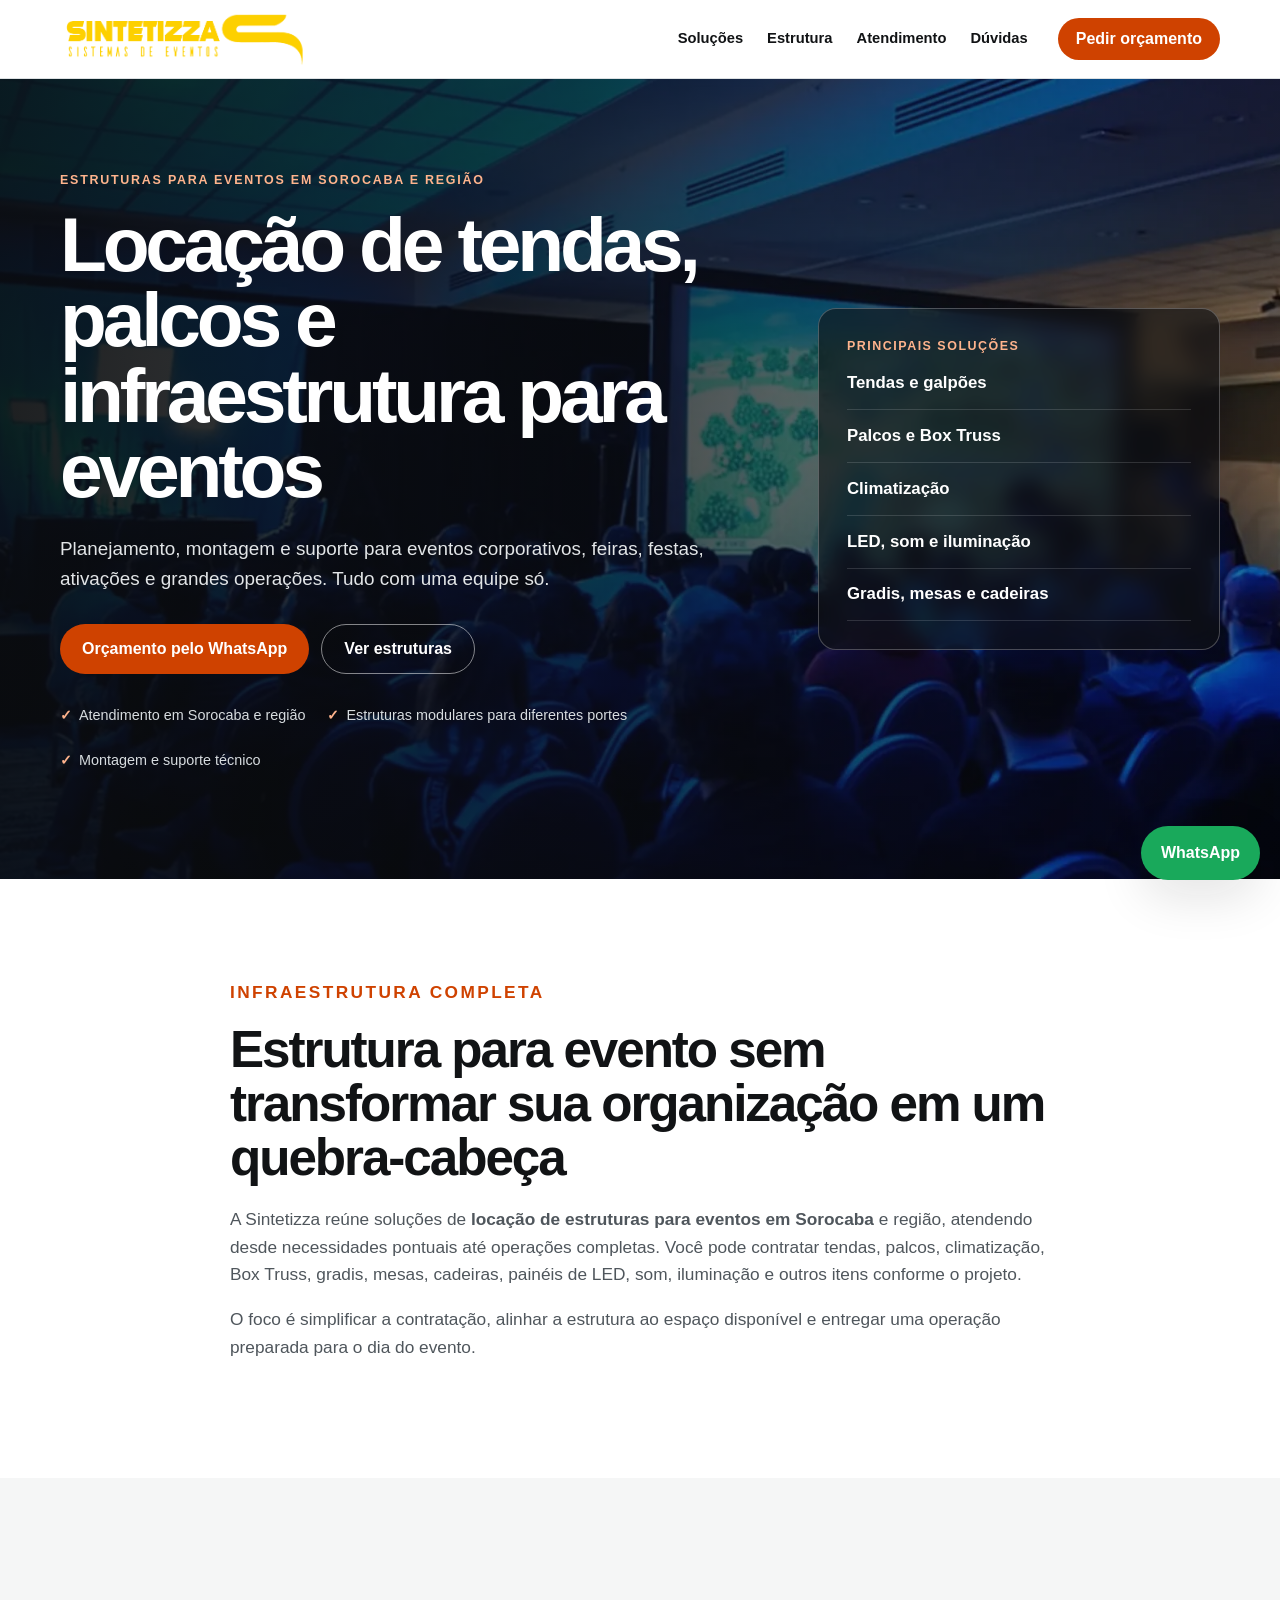
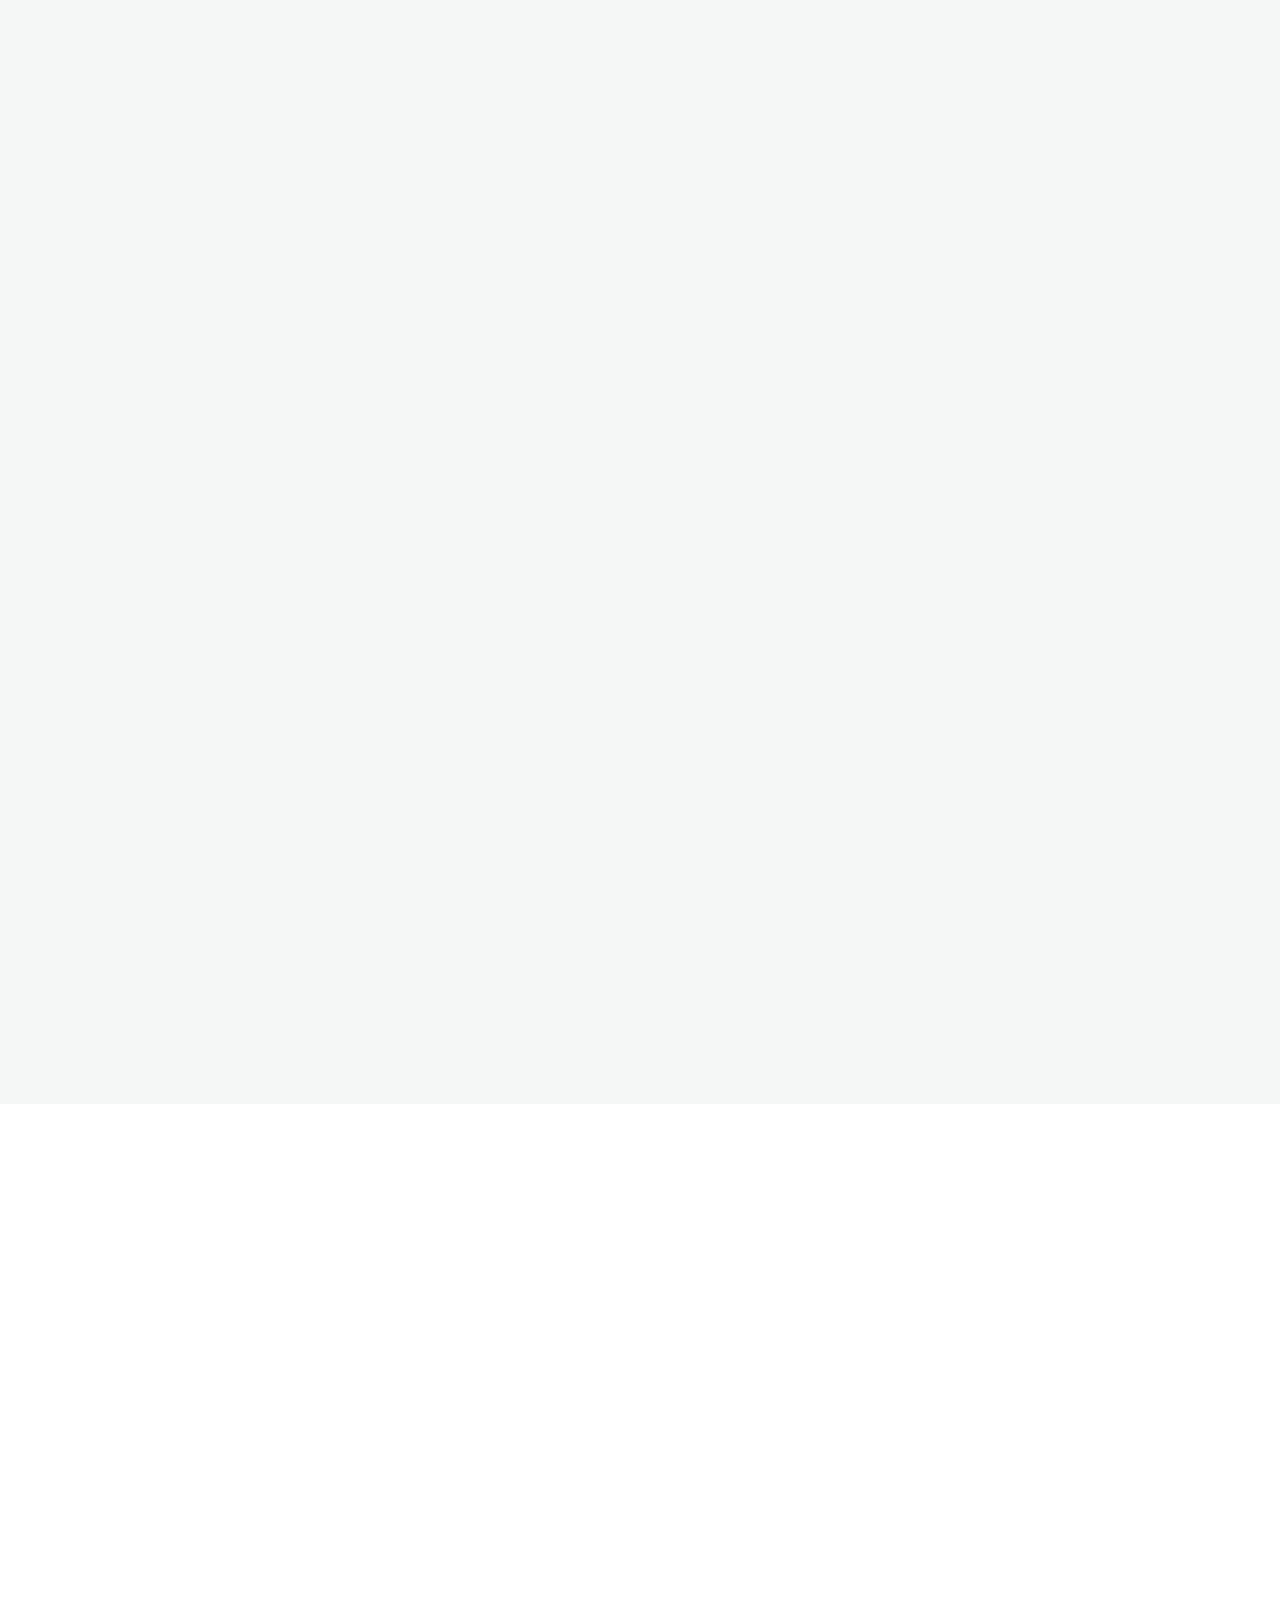
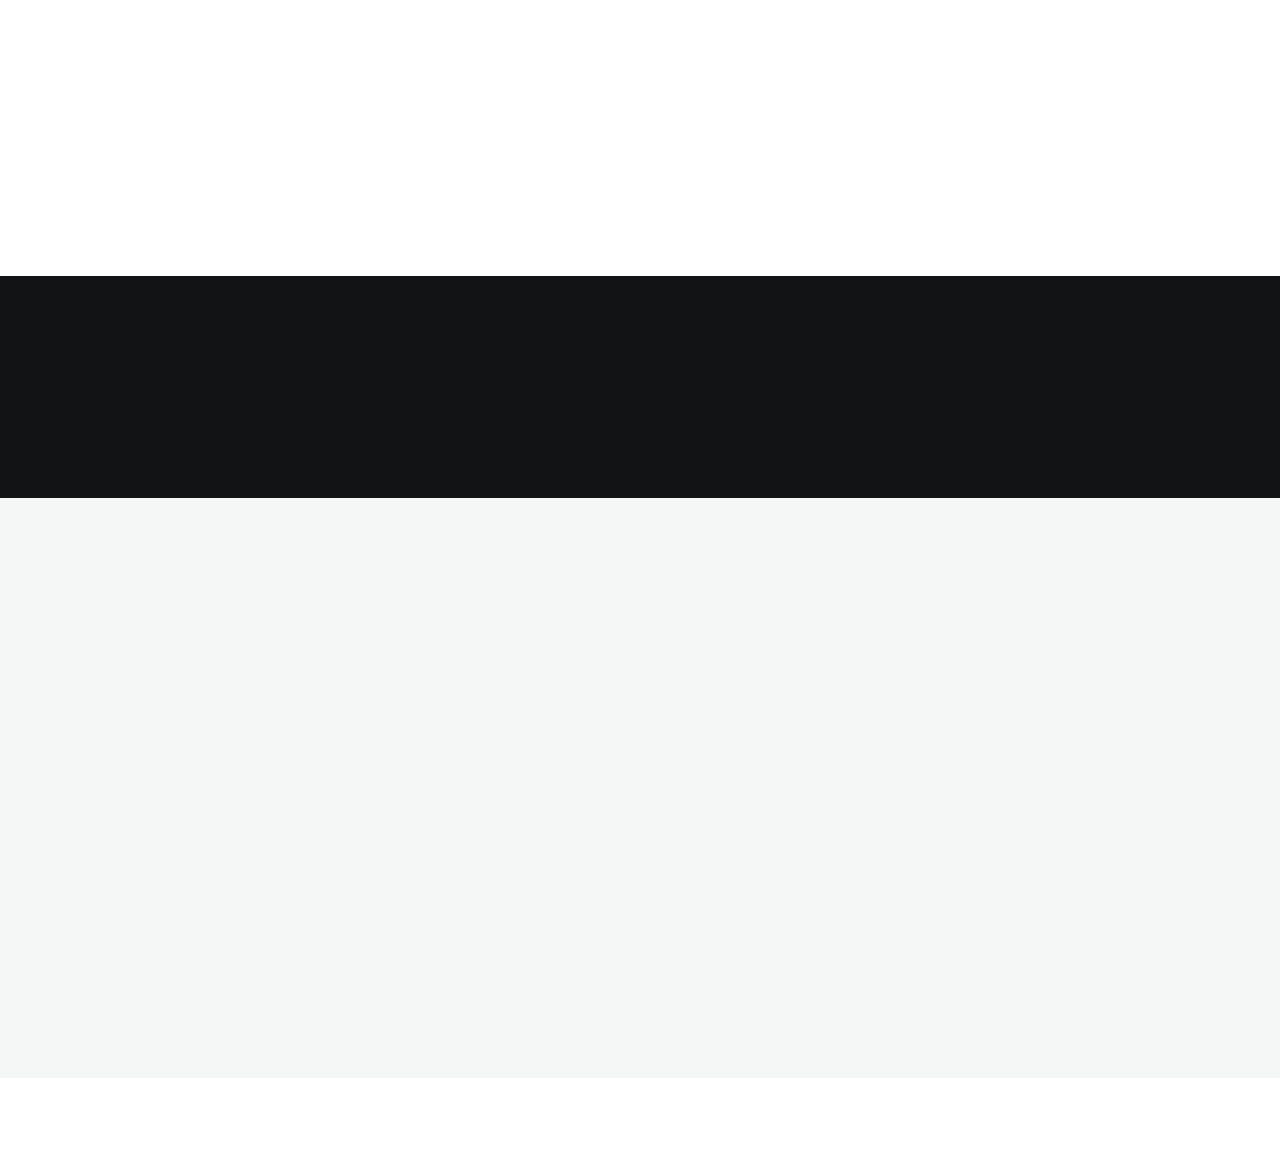
<file: index.html>
<!DOCTYPE html>
<html lang="pt-BR">
<head>
  <meta charset="UTF-8">
  <!-- Google Tag Manager -->
  <script>(function(w,d,s,l,i){w[l]=w[l]||[];w[l].push({'gtm.start':
  new Date().getTime(),event:'gtm.js'});var f=d.getElementsByTagName(s)[0],
  j=d.createElement(s),dl=l!='dataLayer'?'&l='+l:'';j.async=true;j.src=
  'https://www.googletagmanager.com/gtm.js?id='+i+dl;f.parentNode.insertBefore(j,f);
  })(window,document,'script','dataLayer','GTM-KL7K7G6X');</script>
  <!-- End Google Tag Manager -->
  <meta name="viewport" content="width=device-width, initial-scale=1.0">
  <title>Locação de Tendas, Palcos e Estruturas para Eventos em Sorocaba | Sintetizza</title>
  <meta name="description" content="Locação e montagem de tendas, palcos, galpões, climatizadores, Box Truss, painéis de LED, gradis e estruturas para eventos em Sorocaba e região. Peça seu orçamento pelo WhatsApp.">
  <meta name="robots" content="index,follow,max-image-preview:large,max-snippet:-1,max-video-preview:-1">
  <meta name="author" content="Sintetizza Estruturas">
  <meta name="theme-color" content="#101214">
  <link rel="canonical" href="https://sintetizzalocacoes.com.br/">
  <link rel="icon" type="image/png" href="assets/images/favicon.png">
  <link rel="apple-touch-icon" href="assets/images/icon.png">
  <link rel="manifest" href="site.webmanifest">
  <link rel="preload" as="image" href="assets/images/optimized/eventos-corporativos-960.webp" type="image/webp" media="(max-width: 620px)" fetchpriority="high">
  <link rel="preload" as="image" href="assets/images/optimized/eventos-corporativos-1600.webp" type="image/webp" media="(min-width: 621px)" fetchpriority="high">
  <link rel="stylesheet" href="css/lp-seo.css">

  <meta property="og:type" content="website">
  <meta property="og:locale" content="pt_BR">
  <meta property="og:site_name" content="Sintetizza Estruturas">
  <meta property="og:title" content="Estruturas para Eventos em Sorocaba | Sintetizza">
  <meta property="og:description" content="Tendas, palcos, galpões, climatização, Box Truss, LED e infraestrutura completa para eventos.">
  <meta property="og:url" content="https://www.sintetizzalocacoes.com.br/">
  <meta property="og:image" content="https://www.sintetizzalocacoes.com.br/assets/images/original/eventos-corporativos.png">
  <meta name="twitter:card" content="summary_large_image">

  <script type="application/ld+json">
  {
    "@context":"https://schema.org",
    "@graph":[
      {
        "@type":["LocalBusiness","EventService"],
        "@id":"https://www.sintetizzalocacoes.com.br/#empresa",
        "name":"Sintetizza Estruturas",
        "legalName":"Sintetizza Locações e Infraestrutura para Eventos Ltda",
        "url":"https://www.sintetizzalocacoes.com.br/",
        "telephone":"+5515998353108",
        "email":"comercial@sintetizzalocacoes.com.br",
        "image":"https://www.sintetizzalocacoes.com.br/assets/images/original/eventos-corporativos.png",
        "logo":"https://www.sintetizzalocacoes.com.br/assets/images/logo.png",
        "description":"Locação e montagem de tendas, palcos, galpões, climatizadores, Box Truss, gradis, painéis de LED, som, iluminação e estruturas para eventos em Sorocaba e região.",
        "address":{"@type":"PostalAddress","addressLocality":"Sorocaba","addressRegion":"SP","addressCountry":"BR"},
        "areaServed":[
          {"@type":"City","name":"Sorocaba"},
          {"@type":"City","name":"Votorantim"},
          {"@type":"City","name":"Itu"},
          {"@type":"City","name":"Campinas"},
          {"@type":"City","name":"Jundiaí"},
          {"@type":"City","name":"São Paulo"}
        ]
      },
      {
        "@type":"WebSite",
        "@id":"https://www.sintetizzalocacoes.com.br/#website",
        "url":"https://www.sintetizzalocacoes.com.br/",
        "name":"Sintetizza Estruturas",
        "inLanguage":"pt-BR",
        "publisher":{"@id":"https://www.sintetizzalocacoes.com.br/#empresa"}
      },
      {
        "@type":"FAQPage",
        "mainEntity":[
          {"@type":"Question","name":"A Sintetizza atende eventos fora de Sorocaba?","acceptedAnswer":{"@type":"Answer","text":"Sim. A Sintetizza atende Sorocaba, cidades da Região Metropolitana e outras localidades do interior de São Paulo conforme o porte e a operação do evento."}},
          {"@type":"Question","name":"Quais estruturas podem ser locadas?","acceptedAnswer":{"@type":"Answer","text":"A Sintetizza trabalha com tendas, galpões, palcos, Box Truss, gradis, mesas e cadeiras, climatizadores, arquibancadas, painéis de LED, som, iluminação e outros itens de infraestrutura para eventos."}},
          {"@type":"Question","name":"Posso pedir apenas uma parte da infraestrutura?","acceptedAnswer":{"@type":"Answer","text":"Sim. O orçamento pode ser montado com itens específicos ou com um conjunto de soluções conforme o formato, público e local do evento."}},
          {"@type":"Question","name":"Como solicitar orçamento?","acceptedAnswer":{"@type":"Answer","text":"O orçamento pode ser solicitado diretamente pelo WhatsApp informando cidade, data, tipo de evento, público estimado e estruturas desejadas."}}
        ]
      }
    ]
  }
  </script>
</head>
<body>
<!-- Google Tag Manager (noscript) -->
<noscript><iframe src="https://www.googletagmanager.com/ns.html?id=GTM-KL7K7G6X"
height="0" width="0" style="display:none;visibility:hidden"></iframe></noscript>
<!-- End Google Tag Manager (noscript) -->
<header class="site-header">
  <div class="wrap nav">
    <a class="brand" href="#inicio" aria-label="Sintetizza Estruturas - início">
      <img src="assets/images/logo.png" alt="Sintetizza Estruturas" width="180" height="70" decoding="async">
    </a>
    <nav aria-label="Navegação principal">
      <a href="#solucoes">Soluções</a>
      <a href="#estrutura">Estrutura</a>
      <a href="#atendimento">Atendimento</a>
      <a href="#faq">Dúvidas</a>
    </nav>
    <a class="btn btn-small" href="https://wa.me/5515998353108?text=Olá%20Sintetizza,%20quero%20um%20orçamento%20para%20meu%20evento." target="_blank" rel="noopener">Pedir orçamento</a>
  </div>
</header>

<main id="inicio">
  <section class="hero">
    <div class="hero-bg" aria-hidden="true"></div>
    <div class="wrap hero-grid">
      <div class="hero-copy">
        <p class="eyebrow">Estruturas para eventos em Sorocaba e região</p>
        <h1>Locação de tendas, palcos e infraestrutura para eventos</h1>
        <p class="lead">Planejamento, montagem e suporte para eventos corporativos, feiras, festas, ativações e grandes operações. Tudo com uma equipe só.</p>
        <div class="actions">
          <a class="btn" href="https://wa.me/5515998353108?text=Olá%20Sintetizza,%20quero%20um%20orçamento.%20Meu%20evento%20será%20em:" target="_blank" rel="noopener">Orçamento pelo WhatsApp</a>
          <a class="btn btn-ghost" href="#solucoes">Ver estruturas</a>
        </div>
        <ul class="hero-points" aria-label="Diferenciais">
          <li>Atendimento em Sorocaba e região</li>
          <li>Estruturas modulares para diferentes portes</li>
          <li>Montagem e suporte técnico</li>
        </ul>
      </div>
      <aside class="hero-card" aria-label="Principais soluções">
        <span>Principais soluções</span>
        <strong>Tendas e galpões</strong>
        <strong>Palcos e Box Truss</strong>
        <strong>Climatização</strong>
        <strong>LED, som e iluminação</strong>
        <strong>Gradis, mesas e cadeiras</strong>
      </aside>
    </div>
  </section>

  <section class="seo-intro section">
    <div class="wrap narrow">
      <p class="eyebrow dark">Infraestrutura completa</p>
      <h2>Estrutura para evento sem transformar sua organização em um quebra-cabeça</h2>
      <p>A Sintetizza reúne soluções de <strong>locação de estruturas para eventos em Sorocaba</strong> e região, atendendo desde necessidades pontuais até operações completas. Você pode contratar tendas, palcos, climatização, Box Truss, gradis, mesas, cadeiras, painéis de LED, som, iluminação e outros itens conforme o projeto.</p>
      <p>O foco é simplificar a contratação, alinhar a estrutura ao espaço disponível e entregar uma operação preparada para o dia do evento.</p>
    </div>
  </section>

  <section id="solucoes" class="section alt">
    <div class="wrap">
      <div class="section-head">
        <div>
          <p class="eyebrow dark">Soluções</p>
          <h2>O que você pode locar para o seu evento</h2>
        </div>
        <p>Uma LP enxuta para o usuário chegar, entender o que a Sintetizza faz e pedir orçamento sem passear por um labirinto de páginas.</p>
      </div>
      <div class="cards visual-services">
        <a class="card visual-card" href="https://wa.me/5515998353108?text=Olá%20Sintetizza,%20quero%20um%20orçamento%20para%20locação%20de%20tendas." target="_blank" rel="noopener" aria-label="Pedir orçamento para locação de tendas">
          <img src="assets/images/optimized/tendas-800.webp" alt="Locação de tendas para eventos em Sorocaba" loading="lazy" decoding="async" fetchpriority="low" width="1080" height="1080">
          <div class="visual-card-overlay"><span>01</span><h3>Locação de Tendas</h3><p>Tendas e coberturas para eventos.</p></div>
        </a>
        <a class="card visual-card" href="https://wa.me/5515998353108?text=Olá%20Sintetizza,%20quero%20um%20orçamento%20para%20locação%20de%20climatizadores." target="_blank" rel="noopener" aria-label="Pedir orçamento para locação de climatizadores">
          <img src="assets/images/optimized/climatizadores-800.webp" alt="Locação de climatizadores para eventos em Sorocaba" loading="lazy" decoding="async" fetchpriority="low" width="1080" height="1080">
          <div class="visual-card-overlay"><span>02</span><h3>Locação de Climatizadores</h3><p>Conforto térmico para tendas e ambientes temporários.</p></div>
        </a>
        <a class="card visual-card" href="https://wa.me/5515998353108?text=Olá%20Sintetizza,%20quero%20um%20orçamento%20para%20locação%20de%20banheiros%20químicos." target="_blank" rel="noopener" aria-label="Pedir orçamento para locação de banheiros químicos">
          <img src="assets/images/original/banheiro-quimico-interior.jpeg" onerror="this.onerror=null;this.src='assets/images/original/banheiros-quimicos-novo.webp'" alt="Banheiro químico para locação em eventos em Sorocaba" loading="lazy" decoding="async" fetchpriority="low" width="1200" height="1600">
          <div class="visual-card-overlay"><span>03</span><h3>Locação de Banheiros Químicos</h3><p>Solução prática para áreas de público e operação.</p></div>
        </a>
        <a class="card visual-card" href="https://wa.me/5515998353108?text=Olá%20Sintetizza,%20quero%20um%20orçamento%20para%20palco%20e%20Box%20Truss." target="_blank" rel="noopener" aria-label="Pedir orçamento para palco e Box Truss">
          <img src="assets/images/optimized/boxtruss-800.webp" alt="Locação de palco e Box Truss para eventos" loading="lazy" decoding="async" fetchpriority="low" width="1080" height="1080">
          <div class="visual-card-overlay"><span>04</span><h3>Palcos e Box Truss</h3><p>Estruturas para cenografia, som e iluminação.</p></div>
        </a>
        <a class="card visual-card" href="https://wa.me/5515998353108?text=Olá%20Sintetizza,%20quero%20um%20orçamento%20para%20painel%20de%20LED." target="_blank" rel="noopener" aria-label="Pedir orçamento para painel de LED">
          <img src="assets/images/optimized/painel-led-800.webp" alt="Locação de painel de LED para eventos" loading="lazy" decoding="async" fetchpriority="low" width="1080" height="1080">
          <div class="visual-card-overlay"><span>05</span><h3>Locação de Painel de LED</h3><p>Vídeo para apresentações, feiras e ativações.</p></div>
        </a>
        <a class="card visual-card" href="https://wa.me/5515998353108?text=Olá%20Sintetizza,%20quero%20um%20orçamento%20para%20gradis." target="_blank" rel="noopener" aria-label="Pedir orçamento para gradis">
          <img src="assets/images/optimized/gradil-metal-800.webp" alt="Locação de gradis para eventos" loading="lazy" decoding="async" fetchpriority="low" width="1080" height="1080">
          <div class="visual-card-overlay"><span>06</span><h3>Locação de Gradis</h3><p>Organização de circulação e áreas de público.</p></div>
        </a>
      </div>
    </div>
  </section>

  <section id="estrutura" class="section">
    <div class="wrap split">
      <div class="media" role="img" aria-label="Estrutura de galpão para evento montada pela Sintetizza"></div>
      <div class="content">
        <p class="eyebrow dark">Do planejamento à montagem</p>
        <h2>Uma estrutura pensada para o espaço, público e formato do evento</h2>
        <p>Não existe uma combinação única para todo evento. O dimensionamento depende do local, circulação, número de pessoas, programação, áreas técnicas e necessidades de operação.</p>
        <ul class="checklist">
          <li>Definição dos itens necessários</li>
          <li>Combinação de estruturas em um único orçamento</li>
          <li>Planejamento de montagem e desmontagem</li>
          <li>Suporte para eventos de diferentes portes</li>
        </ul>
        <a class="text-link" href="https://wa.me/5515998353108?text=Olá%20Sintetizza,%20quero%20ajuda%20para%20definir%20a%20estrutura%20do%20meu%20evento." target="_blank" rel="noopener">Falar sobre meu evento →</a>
      </div>
    </div>
  </section>

  <section class="section stats">
    <div class="wrap stats-grid">
      <div><strong>2019</strong><span>empresa fundada em Sorocaba</span></div>
      <div><strong>1 equipe</strong><span>para integrar diferentes soluções</span></div>
      <div><strong>SP</strong><span>atendimento regional conforme a operação</span></div>
    </div>
  </section>

  <section id="atendimento" class="section alt">
    <div class="wrap">
      <div class="section-head">
        <div>
          <p class="eyebrow dark">atendimentos</p>
          <h2>Atendimento em Sorocaba e outras cidades de São Paulo</h2>
        </div>
        <p>A base da Sintetizza fica em Sorocaba e o atendimento pode alcançar outras cidades conforme o porte, logística e estrutura necessária.</p>
      </div>
      <div class="cities" aria-label="Principais cidades atendidas">
        <span>Sorocaba</span><span>Votorantim</span><span>Itu</span><span>Campinas</span><span>Jundiaí</span><span>São Paulo</span>
      </div>
      <p class="local-copy">Se você procura <strong>locação de tendas em Sorocaba</strong>, <strong>palco para evento em Sorocaba</strong>, <strong>galpão para evento</strong>, <strong>climatizador para eventos</strong> ou uma empresa de <strong>infraestrutura para eventos no interior de São Paulo</strong>, envie a data, cidade e formato do evento para receber uma orientação inicial.</p>
    </div>
  </section>

  <section class="section process">
    <div class="wrap">
      <p class="eyebrow dark">Como funciona</p>
      <h2>Do primeiro contato ao evento</h2>
      <div class="steps">
        <article><b>1</b><h3>Conte o evento</h3><p>Envie cidade, data, público estimado e o que você já sabe que precisa.</p></article>
        <article><b>2</b><h3>Definimos a estrutura</h3><p>A equipe organiza os itens e a solução mais adequada ao formato.</p></article>
        <article><b>3</b><h3>Receba o orçamento</h3><p>Você recebe uma proposta alinhada aos itens, operação e logística.</p></article>
        <article><b>4</b><h3>Montagem e suporte</h3><p>A estrutura é preparada conforme o planejamento combinado.</p></article>
      </div>
    </div>
  </section>

  <section id="faq" class="section alt">
    <div class="wrap faq-wrap">
      <div>
        <p class="eyebrow dark">Perguntas frequentes</p>
        <h2>Dúvidas antes de pedir orçamento</h2>
        <p>Respostas objetivas ajudam o visitante e também dão contexto semântico para mecanismos de busca.</p>
      </div>
      <div class="faq-list">
        <details open><summary>A Sintetizza atende eventos fora de Sorocaba?</summary><p>Sim. O atendimento pode incluir cidades da Região Metropolitana de Sorocaba e outras localidades do interior de São Paulo, conforme a logística e o porte do evento.</p></details>
        <details><summary>Quais estruturas posso locar?</summary><p>Tendas, galpões, palcos, Box Truss, gradis, mesas, cadeiras, climatizadores, arquibancadas, painéis de LED, som, iluminação e outras soluções de infraestrutura.</p></details>
        <details><summary>Posso contratar somente uma tenda ou climatizadores?</summary><p>Sim. A contratação pode ser pontual ou combinar diferentes itens em uma mesma operação.</p></details>
        <details><summary>O que devo enviar para receber orçamento?</summary><p>Data, cidade, tipo de evento, público estimado, local e os itens de estrutura que você já identificou. Se ainda não souber tudo, a equipe pode ajudar a organizar a necessidade.</p></details>
      </div>
    </div>
  </section>

  <section class="cta">
    <div class="wrap cta-inner">
      <div>
        <p class="eyebrow">Seu evento começa pela estrutura certa</p>
        <h2>Envie os dados do evento e peça seu orçamento</h2>
        <p>Quanto mais informações você enviar, mais rápido a equipe consegue entender a operação.</p>
      </div>
      <a class="btn btn-light" href="https://wa.me/5515998353108?text=Olá%20Sintetizza.%20Quero%20um%20orçamento.%0AData:%20%0ACidade:%20%0ATipo%20de%20evento:%20%0APúblico%20estimado:%20%0AEstruturas%20que%20preciso:%20" target="_blank" rel="noopener">Abrir WhatsApp</a>
    </div>
  </section>
</main>

<footer>
  <div class="wrap footer-grid">
    <div><img src="assets/images/logo.png" alt="Sintetizza Estruturas" width="150" height="58" loading="lazy" decoding="async"><p>Locação e infraestrutura para eventos em Sorocaba e região.</p></div>
    <div><strong>Sintetizza Comercial</strong><a href="tel:+5515998353108">(15) 99835-3108</a><a href="mailto:comercial@sintetizzalocacoes.com.br">comercial@sintetizzalocacoes.com.br</a></div>
    <div><strong>Navegação</strong><a href="#solucoes">Soluções</a><a href="#atendimento">Atendimento</a><a href="#faq">FAQ</a></div>
  </div>
  <div class="wrap copyright">© Sintetizza Estruturas. Sorocaba, SP.</div>
</footer>

<a class="whatsapp-float" href="https://wa.me/5515998353108?text=Olá%20Sintetizza,%20quero%20um%20orçamento." target="_blank" rel="noopener" aria-label="Pedir orçamento no WhatsApp">WhatsApp</a>
  <script src="js/lp-animations.js" defer></script>
</body>
</html>
</file>
<file: css/lp-seo.css>
:root{--ink:#111315;--muted:#626970;--paper:#fff;--soft:#f5f6f6;--line:#dde1e3;--brand:#cf4200;--brand2:#b33400;--radius:18px;--shadow:0 16px 50px rgba(15,18,20,.12)}*{box-sizing:border-box}html{scroll-behavior:smooth}body{margin:0;font-family:Arial,Helvetica,sans-serif;color:var(--ink);background:var(--paper);line-height:1.6;-webkit-font-smoothing:antialiased}img{max-width:100%;height:auto}a{color:inherit;text-decoration:none}.wrap{width:min(1160px,calc(100% - 40px));margin:auto}.narrow{max-width:820px}.site-header{position:sticky;top:0;z-index:50;background:rgba(255,255,255,.94);backdrop-filter:blur(12px);border-bottom:1px solid var(--line)}.nav{min-height:78px;display:flex;align-items:center;gap:30px}.brand img{display:block;max-height:52px;width:auto}.nav nav{display:flex;gap:24px;margin-left:auto}.nav nav a{font-size:.92rem;font-weight:700}.btn{display:inline-flex;align-items:center;justify-content:center;min-height:50px;padding:0 22px;border-radius:999px;background:var(--brand);color:#fff;font-weight:800;transition:.2s}.btn:hover{background:var(--brand2);transform:translateY(-1px)}.btn-small{min-height:42px;padding:0 18px}.btn-ghost{background:transparent;border:1px solid rgba(255,255,255,.5)}.btn-ghost:hover{background:#fff;color:var(--ink)}.hero{position:relative;overflow:hidden;color:#fff;min-height:680px;display:grid;align-items:center;background:#15191b}.hero-bg{position:absolute;inset:0;background:linear-gradient(90deg,rgba(10,12,14,.92) 0%,rgba(10,12,14,.76) 45%,rgba(10,12,14,.38) 100%),url('../assets/images/optimized/eventos-corporativos-1600.webp') center/cover no-repeat;transform:scale(1.01)}.hero-grid{position:relative;display:grid;grid-template-columns:1.2fr .7fr;gap:70px;align-items:center;padding:92px 0}.hero-copy{max-width:720px}.eyebrow{text-transform:uppercase;letter-spacing:.14em;font-size:.78rem;font-weight:900;color:#ffb48d;margin:0 0 16px}.eyebrow.dark{color:var(--brand)}h1,h2,h3,p{margin-top:0}h1{font-size:clamp(2.8rem,6vw,5.7rem);line-height:.98;letter-spacing:-.055em;margin-bottom:26px;max-width:980px}h2{font-size:clamp(2rem,4vw,3.6rem);line-height:1.05;letter-spacing:-.04em;margin-bottom:22px}h3{font-size:1.24rem;line-height:1.2}.lead{font-size:1.18rem;max-width:650px;color:#e2e5e7}.actions{display:flex;gap:12px;flex-wrap:wrap;margin:30px 0}.hero-points{list-style:none;padding:0;display:flex;gap:22px;flex-wrap:wrap;color:#d7dcdf;font-size:.9rem}.hero-points li:before{content:"✓";color:#ffb48d;font-weight:900;margin-right:7px}.hero-card{border:1px solid rgba(255,255,255,.25);background:rgba(17,19,21,.62);backdrop-filter:blur(10px);border-radius:var(--radius);padding:28px;display:grid;gap:13px}.hero-card span{color:#ffb48d;font-size:.78rem;text-transform:uppercase;letter-spacing:.12em;font-weight:900}.hero-card strong{font-size:1.05rem;padding-bottom:12px;border-bottom:1px solid rgba(255,255,255,.14)}.section{padding:100px 0}.alt{background:var(--soft)}.seo-intro p{font-size:1.08rem;color:#4f565c}.section-head{display:grid;grid-template-columns:1.1fr .7fr;gap:50px;align-items:end;margin-bottom:44px}.section-head>p{color:var(--muted);max-width:520px}.cards{display:grid;grid-template-columns:repeat(3,1fr);gap:18px}.card{border:1px solid var(--line);background:#fff;border-radius:var(--radius);padding:28px;min-height:220px}.card span{display:block;color:var(--brand);font-weight:900;margin-bottom:45px}.card p{color:var(--muted);margin-bottom:0}.split{display:grid;grid-template-columns:1fr 1fr;gap:70px;align-items:center}.media{min-height:560px;border-radius:24px;background:url('../assets/images/optimized/eventos-corporativos-1600.webp') center/cover no-repeat;box-shadow:var(--shadow)}.content p{color:var(--muted)}.checklist{list-style:none;padding:0;margin:28px 0}.checklist li{padding:11px 0;border-bottom:1px solid var(--line);font-weight:700}.checklist li:before{content:"✓";color:var(--brand);margin-right:10px}.text-link{font-weight:900;color:var(--brand)}.stats{padding:40px 0;background:#111315;color:#fff}.stats-grid{display:grid;grid-template-columns:repeat(3,1fr)}.stats-grid div{padding:30px;border-right:1px solid #2b3033}.stats-grid div:last-child{border-right:0}.stats-grid strong{font-size:2.2rem;display:block}.stats-grid span{color:#aeb5b9}.cities{display:flex;flex-wrap:wrap;gap:10px;margin:30px 0}.cities span{border:1px solid var(--line);background:#fff;border-radius:999px;padding:10px 16px;font-weight:800}.local-copy{max-width:900px;color:var(--muted)}.steps{display:grid;grid-template-columns:repeat(4,1fr);gap:18px;margin-top:36px}.steps article{padding:26px;border-top:3px solid var(--brand);background:#fff}.steps b{display:block;font-size:2rem;color:var(--brand);margin-bottom:26px}.steps p{color:var(--muted);margin:0}.faq-wrap{display:grid;grid-template-columns:.7fr 1.3fr;gap:70px}.faq-wrap>div:first-child p{color:var(--muted)}details{background:#fff;border:1px solid var(--line);border-radius:14px;padding:20px 22px;margin-bottom:12px}summary{cursor:pointer;font-weight:900}details p{margin:14px 0 0;color:var(--muted)}.cta{background:var(--brand);color:#fff;padding:70px 0}.cta-inner{display:flex;align-items:center;justify-content:space-between;gap:50px}.cta h2{max-width:700px;margin-bottom:10px}.cta p{margin-bottom:0}.btn-light{background:#fff;color:var(--ink);white-space:nowrap}.btn-light:hover{background:#111;color:#fff}footer{padding:56px 0 24px;background:#0c0e0f;color:#c8ced1}.footer-grid{display:grid;grid-template-columns:1.2fr .8fr .6fr;gap:50px}.footer-grid div{display:flex;flex-direction:column;gap:8px}.footer-grid img{filter:brightness(4);width:150px}.footer-grid strong{color:#fff}.copyright{border-top:1px solid #262b2e;margin-top:40px;padding-top:20px;font-size:.85rem;color:#8f979b}.whatsapp-float{position:fixed;right:20px;bottom:20px;z-index:60;background:#19a95b;color:#fff;border-radius:999px;padding:14px 20px;font-weight:900;box-shadow:var(--shadow)}@media(max-width:900px){.nav nav{display:none}.nav .btn-small{margin-left:auto}.hero{min-height:auto}.hero-grid,.split,.section-head,.faq-wrap{grid-template-columns:1fr}.hero-grid{padding:72px 0;gap:30px}.hero-card{max-width:520px}.cards{grid-template-columns:repeat(2,1fr)}.steps{grid-template-columns:repeat(2,1fr)}.media{min-height:400px}.cta-inner{align-items:flex-start;flex-direction:column}.stats-grid{grid-template-columns:1fr}.stats-grid div{border-right:0;border-bottom:1px solid #2b3033}}@media(max-width:620px){.wrap{width:min(100% - 28px,1160px)}.site-header{position:relative}.brand img{max-width:138px}.nav{min-height:66px}.nav .btn-small{font-size:.8rem;padding:0 14px}h1{font-size:clamp(2.65rem,14vw,4.3rem)}.hero-grid{padding:58px 0}.section{padding:72px 0}.cards,.steps,.footer-grid{grid-template-columns:1fr}.hero-points{display:grid;gap:8px}.media{min-height:300px}.whatsapp-float{left:14px;right:14px;text-align:center;bottom:14px}.copyright{padding-bottom:65px}}

/* Entrada progressiva por seção */
.reveal-item{
  opacity:0;
  transform:translateY(24px);
  transition:
    opacity .72s cubic-bezier(.22,1,.36,1) var(--reveal-delay,0ms),
    transform .72s cubic-bezier(.22,1,.36,1) var(--reveal-delay,0ms);
  will-change:opacity,transform;
}
.reveal-item.reveal-left{transform:translateX(-28px)}
.reveal-item.reveal-right{transform:translateX(28px)}
.reveal-item.reveal-scale{transform:scale(.96)}
.reveal-item.is-visible{
  opacity:1;
  transform:none;
}
.hero .reveal-item{
  transition-duration:.82s;
}
@media (prefers-reduced-motion: reduce){
  .reveal-item,
  .reveal-item.reveal-left,
  .reveal-item.reveal-right,
  .reveal-item.reveal-scale{
    opacity:1!important;
    transform:none!important;
    transition:none!important;
  }
}


/* Cards visuais de serviços */
.visual-services{align-items:stretch}
.visual-card{
  position:relative;
  min-height:360px;
  overflow:hidden;
  padding:0;
  border:0;
  border-radius:22px;
  background:#111;
  box-shadow:0 16px 38px rgba(15,18,20,.12);
  isolation:isolate;
}
.visual-card img{
  position:absolute;
  inset:0;
  width:100%;
  height:100%;
  object-fit:cover;
  transition:transform .55s cubic-bezier(.22,1,.36,1);
}
.visual-card::after{
  content:"";
  position:absolute;
  inset:0;
  z-index:1;
  background:linear-gradient(180deg,rgba(7,9,10,.08) 20%,rgba(7,9,10,.82) 100%);
}
.visual-card-overlay{
  position:absolute;
  inset:auto 0 0 0;
  z-index:2;
  padding:26px;
  color:#fff;
}
.visual-card-overlay span{
  display:inline-flex;
  margin:0 0 12px;
  padding:5px 9px;
  border-radius:999px;
  background:var(--brand);
  color:#fff;
  font-size:.75rem;
  line-height:1;
}
.visual-card-overlay h3{
  margin:0 0 8px;
  font-size:clamp(1.45rem,2.2vw,2rem);
  line-height:1.03;
  letter-spacing:-.03em;
  text-shadow:0 2px 18px rgba(0,0,0,.35);
}
.visual-card-overlay p{
  margin:0;
  max-width:28ch;
  color:#fff;
}
.visual-card:hover img{transform:scale(1.045)}
.visual-card:hover{transform:translateY(-4px)}
@media(max-width:900px){
  .visual-card{min-height:330px}
}
@media(max-width:620px){
  .visual-card{min-height:300px}
}


/* Banheiro químico: imagem limpa, sem camada/efeito sobre a foto */
.visual-card-clean{
  background:#fff;
  display:flex;
  flex-direction:column;
}
.visual-card-clean::after{display:none}
.visual-card-clean img{
  position:relative;
  inset:auto;
  width:100%;
  height:245px;
  object-fit:cover;
  object-position:center;
  filter:none!important;
  transform:none!important;
}
.visual-card-clean:hover img{
  filter:none!important;
  transform:none!important;
}
.visual-card-clean .visual-card-overlay{
  position:relative;
  inset:auto;
  background:#fff;
  color:var(--ink);
  padding:22px 24px 24px;
}
.visual-card-clean .visual-card-overlay h3{
  color:var(--ink);
  text-shadow:none;
}
.visual-card-clean .visual-card-overlay p{
  color:var(--muted);
}


/* Banheiro químico: produto inteiro com ambiente suavizado ao redor */
.visual-card-bathroom{
  overflow:hidden;
}
.visual-card-bathroom .bathroom-media{
  position:relative;
  height:250px;
  overflow:hidden;
  background:#dfe5e8;
}
.visual-card-bathroom .bathroom-media::before{
  content:"";
  position:absolute;
  inset:-18px;
  background-image:url("../assets/images/original/banheiros-quimicos-novo.webp");
  background-size:cover;
  background-position:center;
  filter:blur(16px);
  transform:scale(1.08);
  opacity:.42;
}
.visual-card-bathroom .bathroom-media::after{
  content:"";
  position:absolute;
  inset:0;
  background:linear-gradient(180deg,rgba(255,255,255,.10),rgba(255,255,255,.20));
  pointer-events:none;
}
.visual-card-bathroom .bathroom-media img{
  position:relative;
  z-index:1;
  display:block;
  width:100%;
  height:100%;
  object-fit:contain;
  object-position:center;
  padding:6px 10px;
  background:transparent;
  filter:none!important;
  transform:none!important;
}
.visual-card-bathroom:hover .bathroom-media img{
  filter:none!important;
  transform:none!important;
}


/* Performance mobile: imagem responsiva na primeira dobra e abaixo dela */
@media(max-width:620px){
  .hero-bg{
    background-image:
      linear-gradient(90deg,rgba(10,12,14,.92) 0%,rgba(10,12,14,.76) 45%,rgba(10,12,14,.38) 100%),
      url('../assets/images/optimized/eventos-corporativos-960.webp');
  }
  .media{
    background-image:url('../assets/images/optimized/eventos-corporativos-960.webp');
  }
}

/* Evita renderização antecipada de blocos que ainda estão fora da tela */
main > .section,
main > .cta,
footer{
  content-visibility:auto;
  contain-intrinsic-size:1px 800px;
}
</file>
